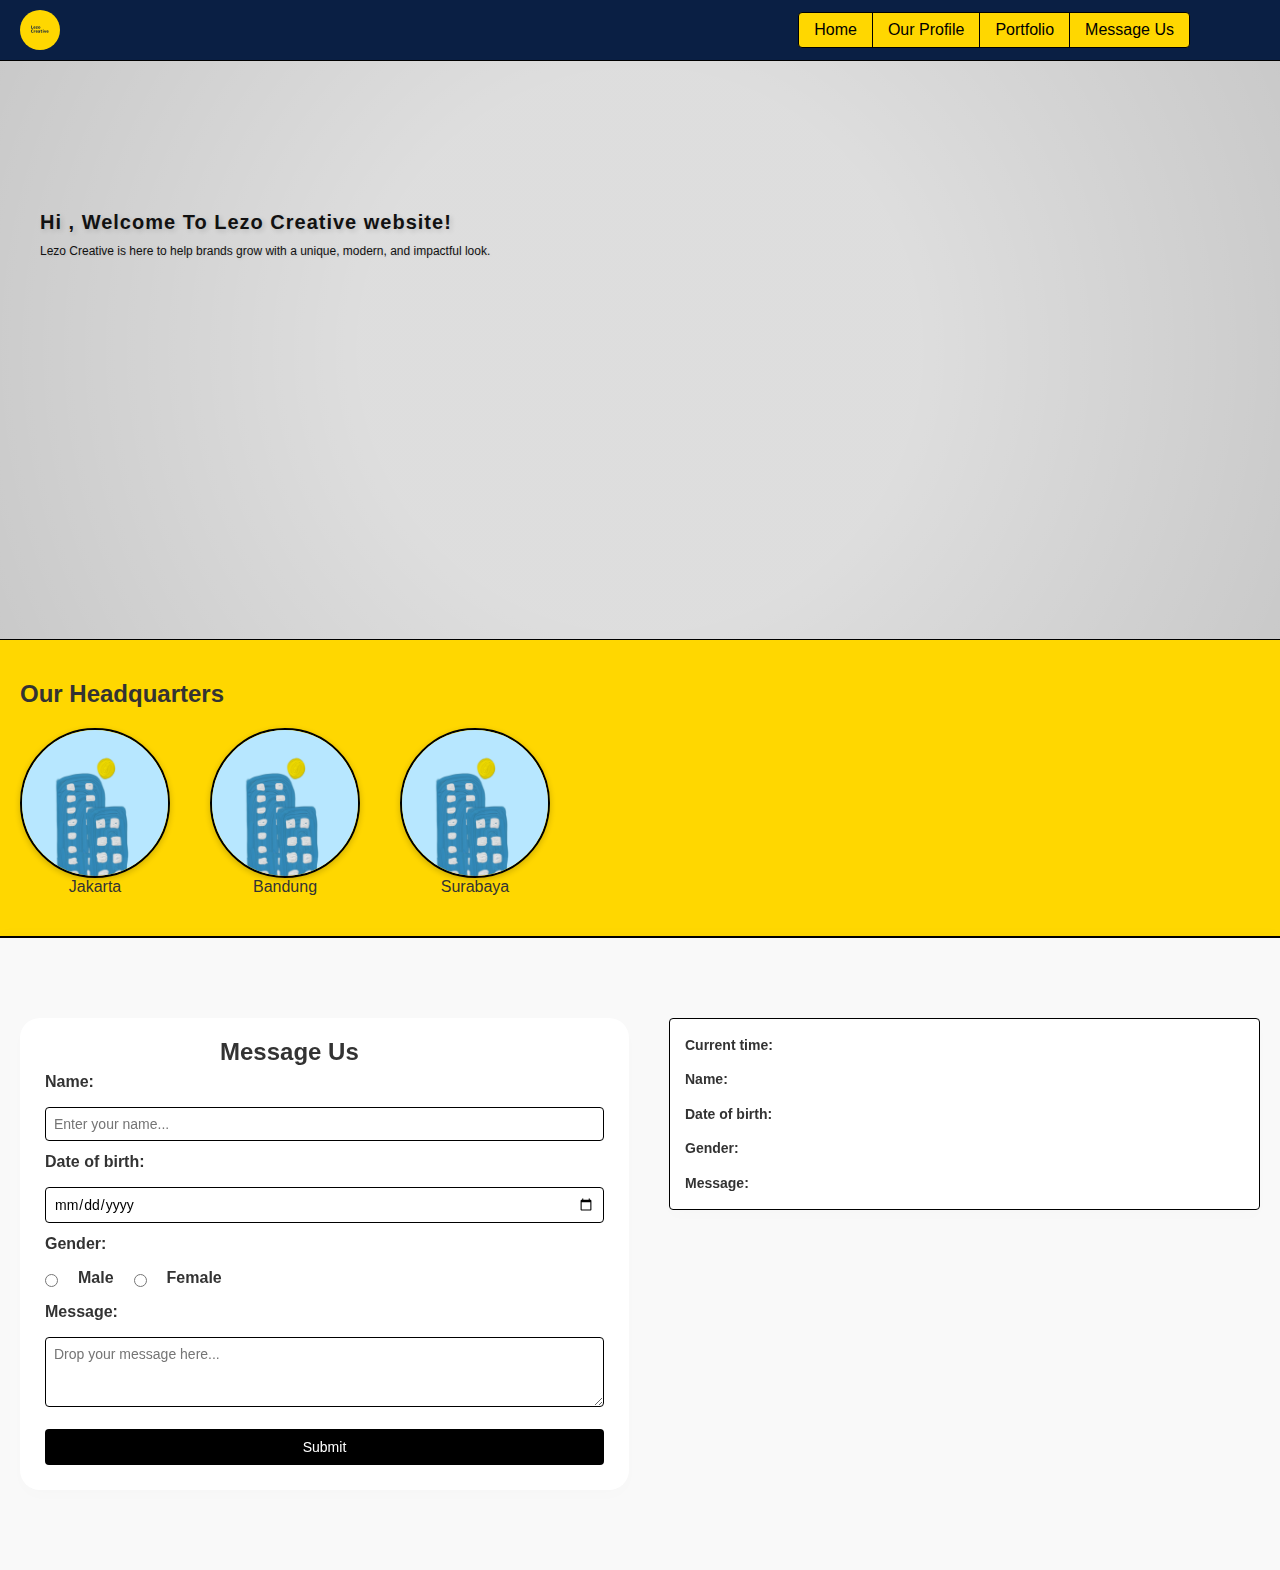
<file: index.html>
<!DOCTYPE html>
<html lang="en">
    <head>
        <meta charset="UTF-8">
        <meta name="viewport" content="width=device-width, initial-scale=1.0">
        <title>LezoCreative</title>
        <link rel="icon" type="image/png" href="assets/img/logoL.png">
        <link rel="stylesheet" href="css/style.css">
    </head>
    <body class="home-page">
        <!-- navbar -->
        <nav class="navbar">
      <div class="logo">
        <img src="assets/img/logoL.png" alt="Logo" height="40px">
    </div>               
    <ul class="nav-links">
      <li><a href="index.html">Home</a></li>
      <li><a href="profile.html">Our Profile</a></li>
      <li><a href="portofolio.html">Portfolio</a></li>
      <li><a href="index.html#message">Message Us</a></li>
    </ul>
</nav>

<!-- hero section -->
<section class="hero">
    <h2 id="greeting" >Hi , Welcome To Lezo Creative website!</h2>
    <p>Lezo Creative is here to help brands grow with a unique, modern, and impactful look.</p>
</section>

<!-- headquarters -->
<section class="headquarters" id="our-headquarter">
  <h2>Our Headquarters</h2>
  <div class="hq-list">
    <div class="hq-item">
      <div class="circle">
        <img src="assets/img/hq.png" alt="Jakarta">
      </div>
      <p>Jakarta</p>
    </div>

    <div class="hq-item">
      <div class="circle">
        <img src="assets/img/hq.png" alt="Bandung">
      </div>
      <p>Bandung</p>
    </div>

    <div class="hq-item">
      <div class="circle">
        <img src="assets/img/hq.png" alt="Surabaya">
      </div>
      <p>Surabaya</p>
    </div>
  </div>
</section>


<!-- message us -->
<section class="message-us" id="message-us">
  <div class="form-container">
      <h2>Message Us</h2>
        <form id="contactForm">
          <br/>
            <label for="name">Name:</label>
            <input type="text" id="name" name="name" required placeholder="Enter your name...">
            <label for="birthdate">Date of birth:</label> 
            <input type="date" id="birthdate" name="birthdate" required>

            <label>Gender:</label>
            <div class="gender-group">
            <input type="radio" id="male" name="gender" value="Male">
            <label for="male">Male</label>
            <input type="radio" id="female" name="gender" value="Female">
            <label for="female">Female</label></div>

            <label for="message">Message:</label>
            <textarea id="message" name="message" required placeholder="Drop your message here..."></textarea>
            <button type="submit">Submit</button>
        </form>
        
        <!-- output data -->
        <div class="form-output">
            <p><strong>Current time:</strong> <span id="out-time"></span></p>
            <p><strong>Name:</strong> <span id="out-name"></span></p>
            <p><strong>Date of birth:</strong> <span id="out-birthdate"></span></p>
            <p><strong>Gender:</strong> <span id="out-gender"></span></p>
            <p><strong>Message:</strong> <span id="out-message"></span></p>
        </div>
    </div>
</section>
<script src="js/script.js"></script>
</body>
</html>
</file>
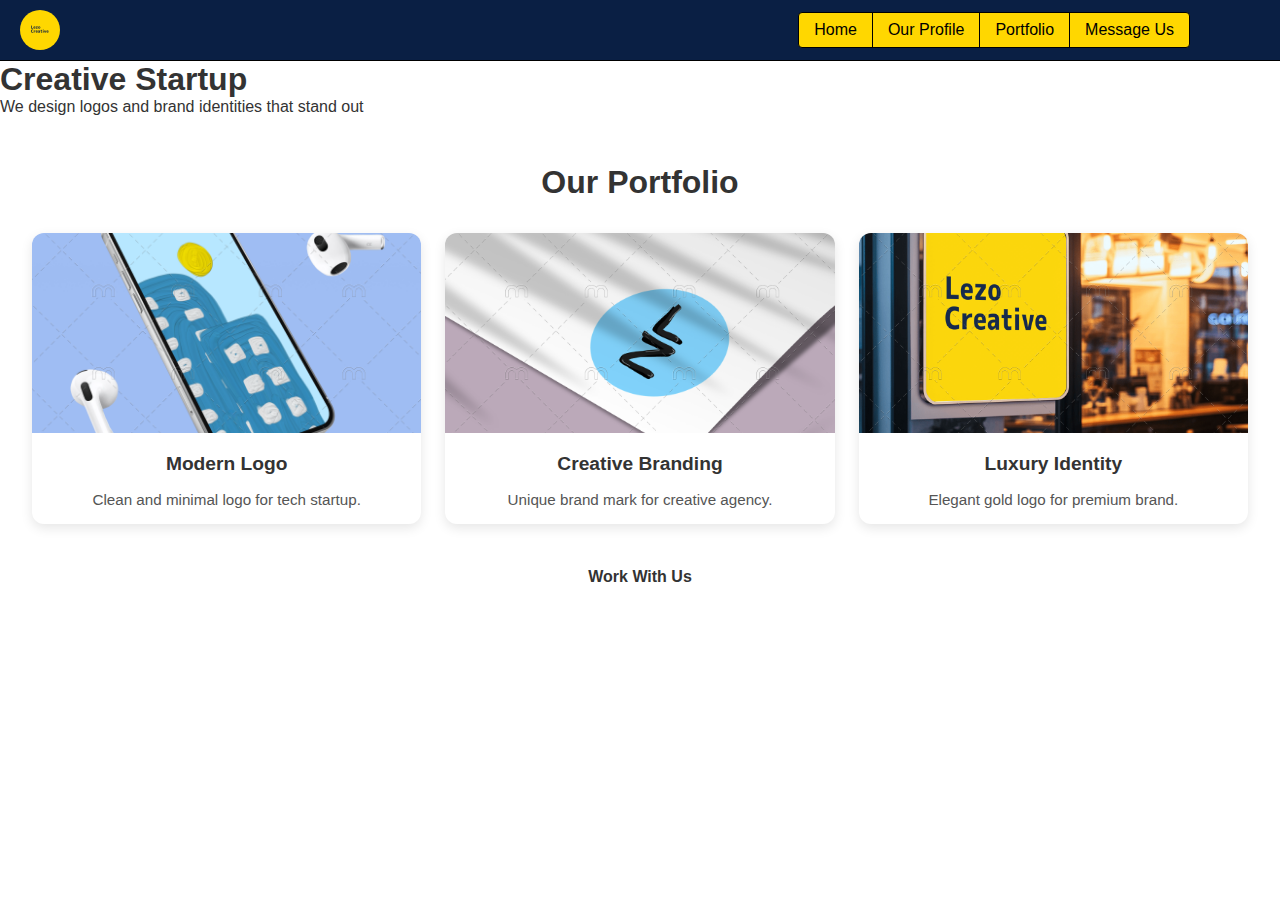
<file: portofolio.html>
<!DOCTYPE html>
<html lang="en">
<head>
    <meta charset="UTF-8">
    <meta name="viewport" content="width=device-width, initial-scale=1.0">
    <title>Portofolio</title>
    <link rel="stylesheet" href="css/style.css"/>
</head>
<body>
    <nav class="navbar">
    <div class="logo">
      <img src="assets/img/logoL.png" alt="Logo" width="40px">
    </div>
    <ul class="nav-links">
      <li><a href="index.html">Home</a></li>
      <li><a href="profile.html">Our Profile</a></li>
      <li><a href="portofolio.html">Portfolio</a></li>
      <li><a href="index.html#message">Message Us</a></li>
    </ul>
  </nav>

   <header class="header">
    <h1 class="header__title">Creative Startup</h1>
    <p class="header__subtitle">We design logos and brand identities that stand out</p>
  </header>

  <!-- PORTFOLIO SECTION -->
  <section class="portfolio">
    <h2 class="portfolio__title">Our Portfolio</h2>
    <div class="portfolio__grid">
      <div class="card">
        <img src="assets/img/logo1.png" alt="Logo 1" class="card__img">
        <h3 class="card__title">Modern Logo</h3>
        <p class="card__desc">Clean and minimal logo for tech startup.</p>
      </div>
      <div class="card">
        <img src="assets/img/logo2.png" alt="Logo 2" class="card__img">
        <h3 class="card__title">Creative Branding</h3>
        <p class="card__desc">Unique brand mark for creative agency.</p>
      </div>
      <div class="card">
        <img src="assets/img/logo3.png" alt="Logo 3" class="card__img">
        <h3 class="card__title">Luxury Identity</h3>
        <p class="card__desc">Elegant gold logo for premium brand.</p>
      </div>
    </div>
    <a href="index.html#message-us" class="btn btn--primary">Work With Us</a>
  </section>
</body>
</html>
</file>
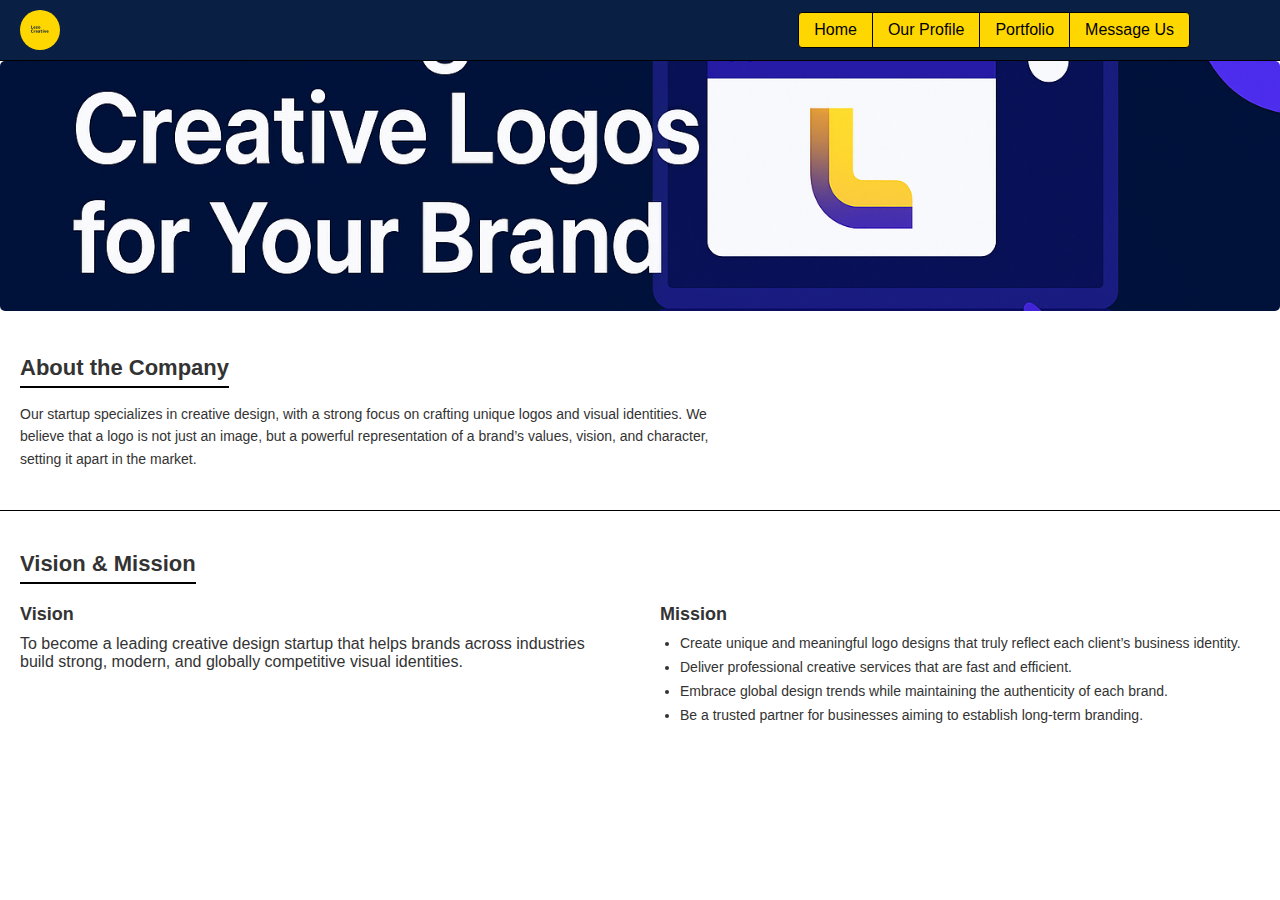
<file: profile.html>
<!DOCTYPE html>
<html lang="en">
<head>
  <meta charset="UTF-8">
  <meta name="viewport" content="width=device-width, initial-scale=1.0">
  <title>Our Profile</title>
  <link rel="stylesheet" href="css/style.css">
</head>
<body class="profile-page">
  <!-- Navbar -->
  <nav class="navbar">
    <div class="logo">
      <img src="assets/img/logoL.png" alt="Logo" width="40px">
    </div>
    <ul class="nav-links">
      <li><a href="index.html">Home</a></li>
      <li><a href="profile.html">Our Profile</a></li>
      <li><a href="portofolio.html">Portfolio</a></li>
      <li><a href="index.html#message">Message Us</a></li>
    </ul>
  </nav>

  <!-- Banner -->
  <section class="hero-banner">
  <img src="assets/img/banner.png" alt="Startup Banner" class="banner-img">
</section>

  <!-- About the Company -->
  <section class="about-company">
    <h2>About the Company</h2>
    <p>
      Our startup specializes in creative design, with a strong focus on crafting unique logos and visual identities. We believe that a logo is not just an image, but a powerful representation of a brand’s values, vision, and character, setting it apart in the market.
    </p>
  </section>

  <!-- Vision & Mission -->
  <section class="vision-mission">
    <h2>Vision & Mission</h2>
    <div class="vm-container">
      <div class="vision">
        <h3>Vision</h3>
        <p>
          To become a leading creative design startup that helps brands across industries build strong, modern, and globally competitive visual identities.
        </p>
      </div>
      <div class="mission">
        <h3>Mission</h3>
        <ul>
          <li>Create unique and meaningful logo designs that truly reflect each client’s business identity.</li>
          <li>Deliver professional creative services that are fast and efficient.</li>
          <li>Embrace global design trends while maintaining the authenticity of each brand.</li>
          <li>Be a trusted partner for businesses aiming to establish long-term branding.</li>
        </ul>
      </div>
    </div>
  </section>
</body>
</html>
</file>
<file: css/style.css>
*,
html {
  margin: 0;
  padding: 0;
  box-sizing: border-box;
  font-family: Arial, sans-serif;
}

body {
  margin: 0;
  padding: 0;
  font-family: 'Segoe UI', Tahoma, Geneva, Verdana, sans-serif;
  color: #333;
}

.navbar {
  background-color: #0a1f44;
  display: flex;
  justify-content: space-between;
  align-items: center;
  padding: 10px 20px;
  border-bottom: 1px solid #000;
}

.navbar img {
  height: 40px;
  margin: 0;
  padding: 0;
  display: block;
}

.logo {
  align-items: center;
  border-radius: 50%;
  display: flex;
  margin-left: 0;
  justify-content: flex-start;
  overflow: hidden;
}

.nav-links {
  background-color: #ffd700;
  list-style: none;
  display: flex;
  margin-right: 70px;
  padding: 0;
  border: 1px solid #000;  
  border-radius: 4px;
  transition: background 0.3s; 
}

.nav-links li {
  margin: 0;
  padding: 0;
  border-left: 1px solid #000;
}

.nav-links li:first-child {
  border-left: none; 
}

.nav-links li a {
  display: block;
  padding: 8px 15px;
  text-decoration: none;
  color: black;
  
}

.nav-links li a:hover {
  background-color: #d5d5d5;
  border-radius: 4%;
  animation-delay: 3s;
}

.home-page .hero {
  position: relative;
  width: 100%;
  height: 578px;
  font-family: 'poppins', sans-serif;
  overflow: hidden;
  background: #bcbcbc;
}

.hero::before {
  content: "";
  position: absolute;
  width: 200%;
  height: 200%;
  top: -50%;
  left: -50%;
  background: radial-gradient(circle, rgba(255,255,255,0.5) 20%, transparent 70%);
  animation: move 15s linear infinite;
}

@keyframes move {
  0% { transform: translate(0, 0) rotate(0deg); }
  50% { transform: translate(50px, 50px) rotate(180deg); }
  100% { transform: translate(0, 0) rotate(360deg); }
}

.hero-content {
  display: flex;
  position: relative;
  top: 200px;   
  left: 60px;  
  max-width: 600px;
  color: #111;
  flex-direction: column;
  gap: 8px;
}

.hero h2 {
  font-size: 20px;
  color: #111;
  margin-bottom: 10px;
  font-weight: bold;
  position: relative;
  top: 150px;
  margin-left: 40px;
  text-shadow: 2px 2px 5px rgba(0,0,0,0.15);
  letter-spacing: 1px;
  display: block;
}

.hero p {
  font-size: 12px;
  margin-bottom: 400px;
  color: #111;
  position: relative;
  top: 150px;
  margin-left: 40px;
  text-shadow: 1px 1px 3px rgba(0,0,0,0.1);
  display: block;
}

.hero .placeholder {
  width: 100%;
  height: 300px; 
  border: 1px solid #000;
  display: flex;
  align-items: center;
  justify-content: center;
  font-size: 12px;
  color: #555;
}

.headquarters {
  padding: 40px 20px;
  border-top: 1px solid #000;
  border-bottom: 1px solid #000;
  background-color: #ffd700;
}

.headquarters h2 {
  text-align: left;
}

.hq-list {
  display: flex;
  justify-content: flex-start;
  gap: 40px;
  flex-wrap: wrap;
  margin-top: 20px;
}

.hq-item {
  text-align: center;
}

.circle {
  width: 150px;
  height: 150px;
  border-radius: 50%;
  overflow: hidden;
  border: 2px solid #000;
  box-shadow: 0 2px 6px rgba(0,0,0,0.2);
  margin: 0 auto;
}

.circle img {
  width: 100%;
  height: 100%;
  object-fit: cover;   
  object-position: center; 
  display: block;
}

.message-us {
  padding: 80px 20px;
  border-top: 1px solid #000;
  background-color: #f9f9f9;
  box-shadow: 0 8px 20px rgba(0,0,0,0.08);
  backdrop-filter: blur(8px);
  position: relative;
  overflow: hidden;
}

.message-us h2 {
  content: '';
  text-align: center;
  position: absolute;
  border-radius: 50%;
  background: inherit;
  margin-top: 20px;
  margin-left: 200px;
}

.form-container {
  display: flex;
  gap: 40px;
  flex-wrap: wrap;
  position: relative;
  align-items: flex-start;
  z-index: 1;
}

form, .form-output {
  flex: 1;
  min-width: 320px;
  background: #fff;
  padding: 25px;
  border-radius: 20px;
  box-shadow: 0 6px 15px rgba(0,0,0,0.01);
  display: flex;
  flex-direction: column;
  gap: 12px;
  transition: transform 0.2 ease;
}

form label {
  font-weight: bold;
  margin-bottom: 4px;
}

form input[type="text"],
form input[type="date"],
form textarea {
  width: 100%;
  padding: 8px;
  border: 1px solid #000;
  border-radius: 4px;
  font-size: 14px;
}

form textarea {
  min-height: 70px;
  resize: vertical;
}

.gender-group {
  display: flex;
  gap: 20px;
  align-items: center;
}

form button {
  margin-top: 10px;
  padding: 10px;
  border: none;
  border-radius: 4px;
  background: #000;
  color: #fff;
  cursor: pointer;
  font-size: 14px;
}

form button:hover {
  background: #333;
}

.form-output {
  flex: 1;
  border: 1px solid #000;
  border-radius: 4px;
  padding: 15px;
  font-size: 14px;
  line-height: 1.6;
}

@media (max-width: 768px) {
  .vm-container {
    flex-direction: column;
  }
}

/* section profile.html */
/* ==== PROFILE PAGE ==== */
.about-company {
  padding: 40px 20px;
  border-bottom: 1px solid #000;
}

.about-company h2 {
  font-size: 22px;
  margin-bottom: 15px;
  border-bottom: 2px solid #000;
  display: inline-block;
  padding-bottom: 5px;
}

.about-company p {
  font-size: 14px;
  line-height: 1.6;
  color: #333;
  max-width: 700px;
}

.vision-mission {
  padding: 40px 20px;
}

.vision-mission h2 {
  font-size: 22px;
  margin-bottom: 20px;
  border-bottom: 2px solid #000;
  display: inline-block;
  padding-bottom: 5px;
}

.vm-container {
  display: flex;
  flex-wrap: wrap;
  gap: 40px;
}

.vision, .mission {
  flex: 1;
  min-width: 280px;
}

.vision h3,
.mission h3 {
  font-size: 18px;
  margin-bottom: 10px;
}

.mission ul {
  padding-left: 20px;
}

.mission li {
  font-size: 14px;
  margin-bottom: 8px;
  list-style: disc;
}

.hero-banner .banner-img {
  width: 100%;
  height: 250px;
  object-fit: cover;
  border-radius: 5px;
}

.profile-hero .hero .placeholder {
  height: 250px;
  font-size: 14px;
  border: 2px dashed #000;
  background: #fafafa;
}

@media (max-width: 768px) {
  .vm-container {
    flex-direction: column;
  }
}

/* section portofolio.html */
/* ==== PORTFOLIO PAGE ===*/
.portfolio {
  padding: 3rem 2rem;
  text-align: center;
}

.portfolio__title {
  font-size: 2rem;
  margin-bottom: 2rem;
  color: var(--indigo);
}

.portfolio__grid {
  display: grid;
  grid-template-columns: repeat(auto-fit, minmax(250px, 1fr));
  gap: 1.5rem;
}

.header-title {
  text-align: center;
}

.card {
  background: var(--white);
  border-radius: 12px;
  box-shadow: 0 4px 12px rgba(0,0,0,0.1);
  overflow: hidden;
  transition: transform 0.3s ease, box-shadow 0.3s ease;
}

.card:hover {
  transform: translateY(-5px);
  box-shadow: 0 8px 20px rgba(0,0,0,0.15);
}

.card__img {
  width: 100%;
  height: 200px;
  object-fit: cover;
}

.card__title {
  margin: 1rem;
  font-size: 1.2rem;
  color: var(--navy);
}

.card__desc {
  margin: 0 1rem 1rem;
  color: #555;
  font-size: 0.95rem;
}

.btn {
  display: inline-block;
  margin-top: 2rem;
  padding: 0.75rem 1.5rem;
  border-radius: 8px;
  font-weight: bold;
  text-decoration: none;
  transition: background 0.3s ease;
}

.btn--primary {
  background: var(--gold);
  color: var(--navy);
}

.btn--primary:hover {
  background: #e6c200;
}

/* responsive */
@media (max-width: 768px) {
  .vm-container {
    flex-direction: column;
  }
}
</file>
